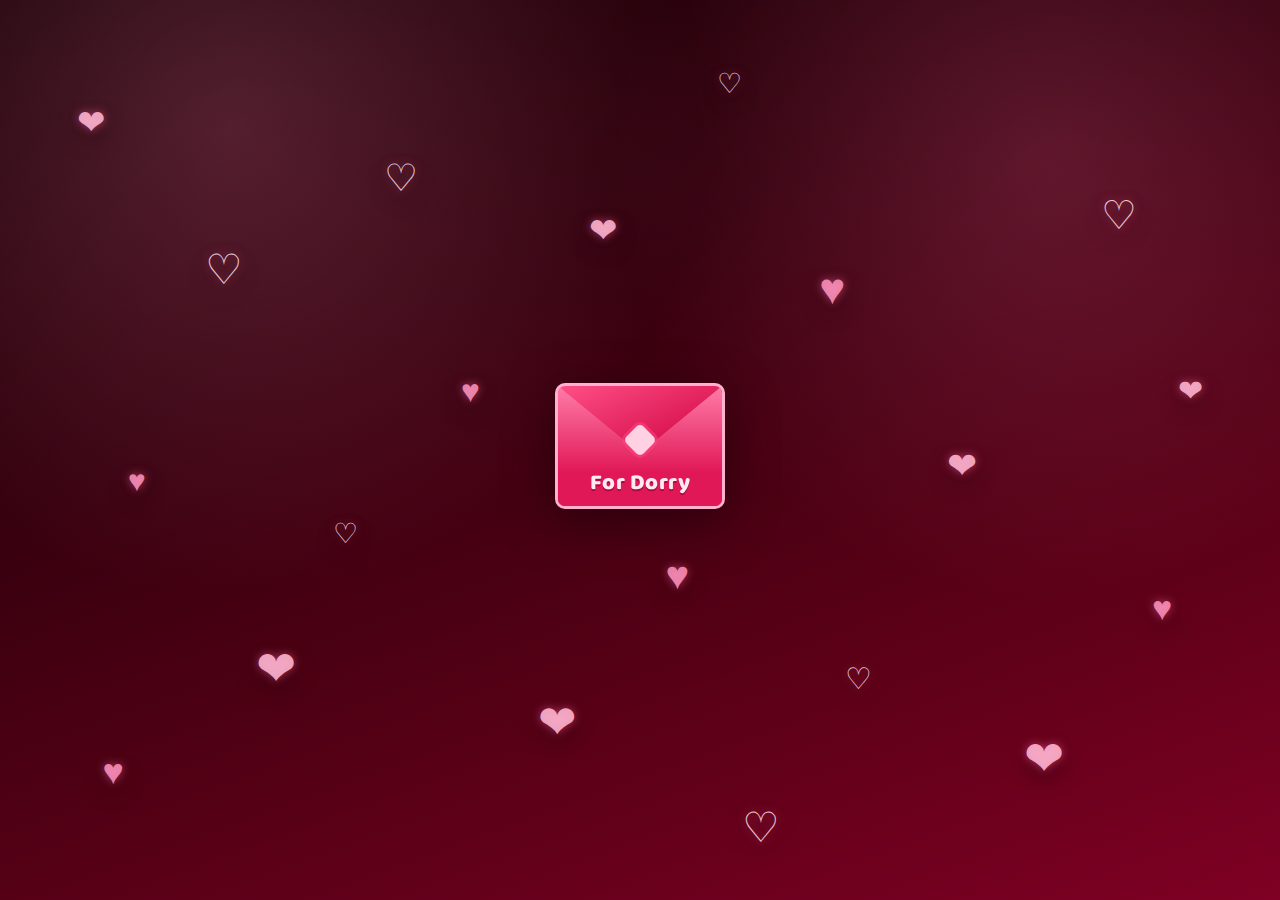
<file: index.html>
<!doctype html>
<html lang="en">
<head>
  <meta charset="utf-8" />
  <meta name="viewport" content="width=device-width, initial-scale=1" />
  <title>For Dorry</title>
  <link rel="preconnect" href="https://fonts.googleapis.com" />
  <link rel="preconnect" href="https://fonts.gstatic.com" crossorigin />
  <link href="https://fonts.googleapis.com/css2?family=Baloo+2:wght@700;800&display=swap" rel="stylesheet" />
  <style>
    * { box-sizing: border-box; }
    body {
      margin: 0;
      min-height: 100vh;
      display: grid;
      place-items: center;
      font-family: "Baloo 2", sans-serif;
      background:
        radial-gradient(circle at 18% 14%, rgba(255, 140, 180, 0.22), transparent 36%),
        radial-gradient(circle at 82% 18%, rgba(255, 115, 165, 0.2), transparent 34%),
        linear-gradient(160deg, #180006, #32000d 34%, #560016 66%, #7f0024 100%);
      overflow: hidden;
      position: relative;
      opacity: 0;
      transform: translateY(8px);
      transition: opacity 360ms ease, transform 360ms ease;
    }
    body.page-ready {
      opacity: 1;
      transform: translateY(0);
    }
    body.page-exit {
      opacity: 0;
      transform: translateY(8px);
    }
    .hearts {
      position: fixed;
      inset: 0;
      pointer-events: none;
      z-index: 0;
    }
    .hearts span {
      position: absolute;
      color: rgba(255, 199, 221, 0.86);
      line-height: 1;
      animation: pulse 1.25s ease-in-out infinite;
      text-shadow: 0 0 10px rgba(255, 99, 157, 0.55), 0 10px 20px rgba(42, 0, 14, 0.5);
      user-select: none;
    }
    .hearts .solid {
      color: rgba(255, 183, 210, 0.9);
    }
    .hearts .outline {
      color: rgba(255, 225, 236, 0.88);
      animation: pulse 1.6s ease-in-out infinite;
    }
    .hearts .tiny {
      color: rgba(255, 150, 192, 0.85);
      animation: twinkle 1.9s ease-in-out infinite;
    }
    .h1 { left: 6%; top: 12%; font-size: 34px; animation-delay: -0.1s; }
    .h2 { left: 16%; top: 28%; font-size: 42px; animation-delay: -0.6s; }
    .h3 { left: 10%; top: 52%; font-size: 30px; animation-delay: -1.0s; }
    .h4 { left: 20%; top: 72%; font-size: 48px; animation-delay: -0.2s; }
    .h5 { left: 30%; top: 18%; font-size: 38px; animation-delay: -1.2s; }
    .h6 { left: 36%; top: 42%; font-size: 32px; animation-delay: -0.4s; }
    .h7 { left: 42%; top: 78%; font-size: 46px; animation-delay: -0.9s; }
    .h8 { left: 56%; top: 8%; font-size: 28px; animation-delay: -0.3s; }
    .h9 { left: 64%; top: 30%; font-size: 44px; animation-delay: -1.1s; }
    .h10 { left: 74%; top: 50%; font-size: 36px; animation-delay: -0.7s; }
    .h11 { left: 86%; top: 22%; font-size: 40px; animation-delay: -0.5s; }
    .h12 { left: 90%; top: 66%; font-size: 34px; animation-delay: -0.8s; }
    .h13 { left: 80%; top: 82%; font-size: 48px; animation-delay: -0.2s; }
    .h14 { left: 66%; top: 74%; font-size: 30px; animation-delay: -1.3s; }
    .h15 { left: 52%; top: 62%; font-size: 40px; animation-delay: -0.6s; }
    .h16 { left: 46%; top: 24%; font-size: 34px; animation-delay: -1.0s; }
    .h17 { left: 26%; top: 58%; font-size: 28px; animation-delay: -0.1s; }
    .h18 { left: 8%; top: 84%; font-size: 36px; animation-delay: -0.9s; }
    .h19 { left: 92%; top: 42%; font-size: 30px; animation-delay: -1.2s; }
    .h20 { left: 58%; top: 90%; font-size: 42px; animation-delay: -0.4s; }

    .entry {
      position: relative;
      z-index: 2;
      text-align: center;
      padding: 18px;
    }
    .envelope-link {
      display: inline-block;
      width: clamp(120px, 20vw, 170px);
      aspect-ratio: 1.35 / 1;
      position: relative;
      text-decoration: none;
      transform-origin: center;
      animation: hover 2.2s ease-in-out infinite;
      filter: drop-shadow(0 14px 24px rgba(24, 0, 8, 0.55));
    }
    .env-body {
      position: absolute;
      inset: 0;
      background: linear-gradient(155deg, #ff4f86, #cc003f 72%);
      border: 3px solid #ffb2cf;
      border-radius: 10px;
      overflow: hidden;
    }
    .env-body::before {
      content: "";
      position: absolute;
      inset: 0;
      clip-path: polygon(0 0, 50% 56%, 100% 0, 100% 100%, 0 100%);
      background: linear-gradient(180deg, #ff7da8, #e11857 72%);
    }
    .env-body::after {
      content: "";
      position: absolute;
      left: 50%;
      top: 45%;
      width: 24px;
      height: 24px;
      transform: translate(-50%, -50%) rotate(45deg);
      background: #ffd1e3;
      border-radius: 5px;
      box-shadow: 0 0 0 3px rgba(255, 72, 130, 0.5);
    }
    .label {
      position: absolute;
      left: 0;
      right: 0;
      bottom: 8px;
      z-index: 2;
      text-align: center;
      color: #ffeaf3;
      font-size: clamp(14px, 2.8vw, 22px);
      font-weight: 800;
      letter-spacing: 0.5px;
      text-shadow: 0 2px 0 rgba(126, 0, 42, 0.55);
    }

    @keyframes pulse {
      0%, 100% { transform: scale(1); }
      30% { transform: scale(1.22); }
      55% { transform: scale(1.04); }
    }
    @keyframes hover {
      0%, 100% { transform: translateY(0); }
      50% { transform: translateY(-8px); }
    }
    @keyframes twinkle {
      0%, 100% { transform: scale(0.9); opacity: 0.75; }
      40% { transform: scale(1.18); opacity: 1; }
      70% { transform: scale(1); opacity: 0.9; }
    }
    @media (max-width: 640px) {
      .h1, .h2, .h3, .h4, .h5, .h6, .h7, .h8, .h9, .h10,
      .h11, .h12, .h13, .h14, .h15, .h16, .h17, .h18, .h19, .h20 {
        transform: scale(0.88);
      }
    }
  </style>
</head>
<body>
  <div class="hearts" aria-hidden="true">
    <span class="h1 solid">&#10084;</span><span class="h2 outline">&#9825;</span><span class="h3 tiny">&#9829;</span><span class="h4 solid">&#10084;</span><span class="h5 outline">&#9825;</span>
    <span class="h6 tiny">&#9829;</span><span class="h7 solid">&#10084;</span><span class="h8 outline">&#9825;</span><span class="h9 tiny">&#9829;</span><span class="h10 solid">&#10084;</span>
    <span class="h11 outline">&#9825;</span><span class="h12 tiny">&#9829;</span><span class="h13 solid">&#10084;</span><span class="h14 outline">&#9825;</span><span class="h15 tiny">&#9829;</span>
    <span class="h16 solid">&#10084;</span><span class="h17 outline">&#9825;</span><span class="h18 tiny">&#9829;</span><span class="h19 solid">&#10084;</span><span class="h20 outline">&#9825;</span>
  </div>

  <main class="entry">
    <a class="envelope-link" href="valentine.html" aria-label="Open For Dorry">
      <span class="env-body"></span>
      <span class="label">For Dorry</span>
    </a>
  </main>
  <script src="transition.js"></script>
</body>
</html>
</file>
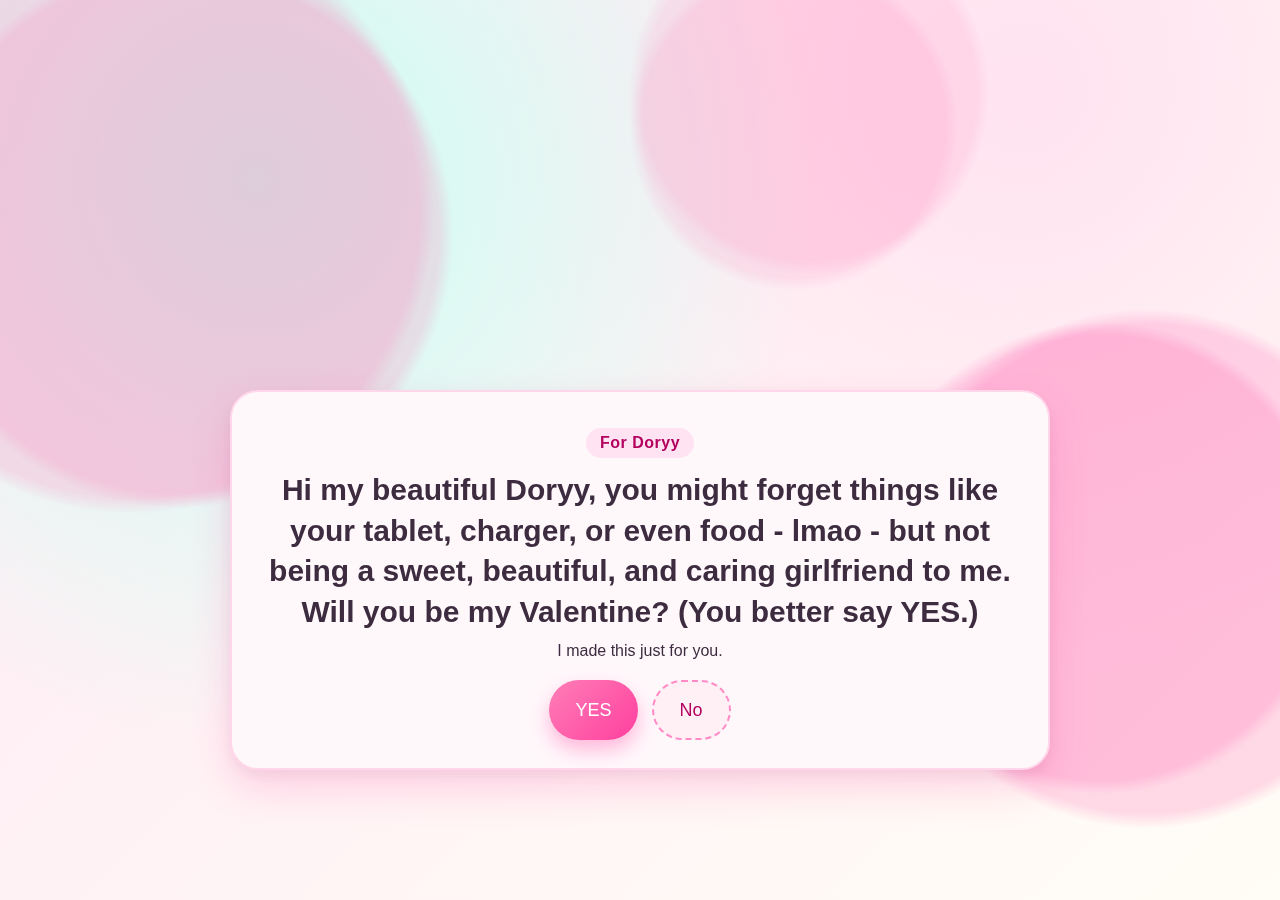
<file: Vweb-main/index.html>
﻿<!doctype html>
<html lang="en">
<head>
  <meta charset="utf-8" />
  <meta name="viewport" content="width=device-width, initial-scale=1" />
  <title>Valentine</title>
  <link rel="stylesheet" href="styles.css" />
</head>
<body>
  <div class="bg-hearts" aria-hidden="true"></div>
  <main class="card">
    <div class="badge">For Doryy</div>
    <h1>Hi my beautiful Doryy, you might forget things like your tablet, charger, or even food - lmao - but not being a sweet, beautiful, and caring girlfriend to me. Will you be my Valentine? (You better say YES.)</h1>
    <p class="sub">I made this just for you.</p>

    <div class="buttons" id="buttonArea">
      <button class="btn yes" id="yesBtn">YES</button>
      <button class="btn no" id="noBtn">No</button>
    </div>

    <div class="result" id="result" aria-live="polite">
      <div class="sparkles">* * * *</div>
      <div class="msg">Yesss! You just made my whole day.</div>
    </div>
  </main>

  <script src="script.js"></script>
</body>
</html>
</file>
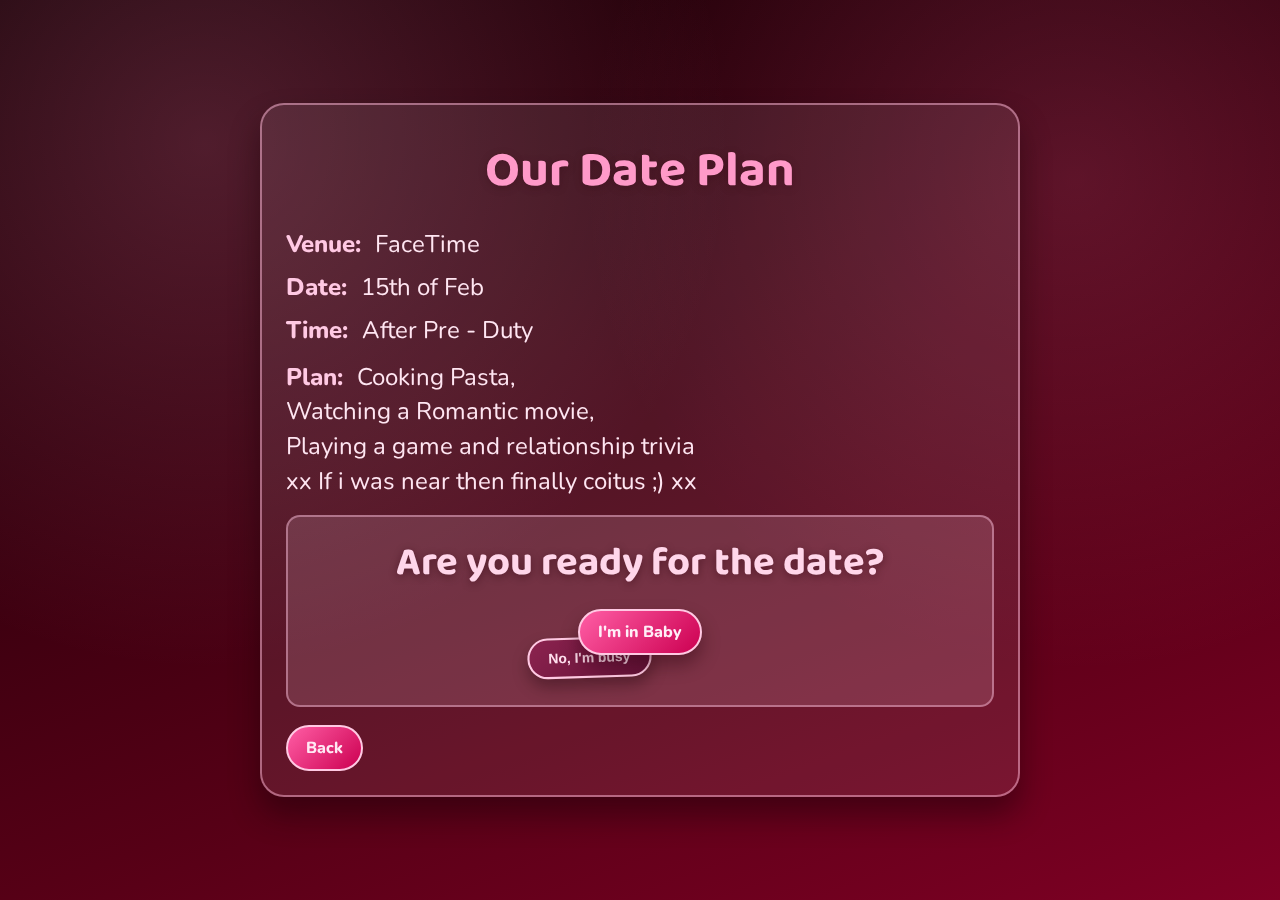
<file: date-plan.html>
<!doctype html>
<html lang="en">
<head>
  <meta charset="utf-8" />
  <meta name="viewport" content="width=device-width, initial-scale=1" />
  <title>Our Date Plan</title>
  <link rel="preconnect" href="https://fonts.googleapis.com" />
  <link rel="preconnect" href="https://fonts.gstatic.com" crossorigin />
  <link href="https://fonts.googleapis.com/css2?family=Baloo+2:wght@700;800&family=Nunito:wght@500;700&display=swap" rel="stylesheet" />
  <style>
    * { box-sizing: border-box; }
    body {
      margin: 0;
      min-height: 100vh;
      display: grid;
      place-items: center;
      font-family: "Nunito", sans-serif;
      background:
        radial-gradient(circle at 16% 16%, rgba(255, 143, 186, 0.2), transparent 40%),
        radial-gradient(circle at 84% 20%, rgba(255, 108, 160, 0.18), transparent 38%),
        linear-gradient(160deg, #180006, #32000d 34%, #560016 66%, #7f0024 100%);
      color: #ffe6f2;
      overflow-x: hidden;
      overflow-y: auto;
      opacity: 0;
      transform: translateY(14px) scale(0.994);
      filter: blur(4px);
      transition: opacity 700ms cubic-bezier(0.22, 1, 0.36, 1), transform 700ms cubic-bezier(0.22, 1, 0.36, 1), filter 700ms cubic-bezier(0.22, 1, 0.36, 1);
    }
    body.page-ready {
      opacity: 1;
      transform: translateY(0);
      filter: blur(0);
    }
    body.page-exit {
      opacity: 0;
      transform: translateY(14px) scale(0.994);
      filter: blur(4px);
    }
    .card {
      width: min(760px, 92vw);
      border-radius: 24px;
      padding: 26px 24px 24px;
      background: rgba(255, 228, 240, 0.09);
      border: 2px solid rgba(255, 186, 215, 0.5);
      box-shadow: 0 18px 30px rgba(27, 0, 9, 0.48);
      backdrop-filter: blur(2px);
    }
    .title {
      margin: 0 0 16px;
      text-align: center;
      font-family: "Baloo 2", sans-serif;
      font-size: clamp(30px, 5vw, 50px);
      color: #ff9ac9;
      text-shadow: 0 2px 8px rgba(46, 0, 14, 0.28);
    }
    .item {
      margin: 8px 0;
      font-size: clamp(18px, 2.7vw, 24px);
      line-height: 1.45;
    }
    .item b {
      color: #ffc9e3;
      font-weight: 800;
      margin-right: 8px;
    }
    .plan-text {
      margin-top: 12px;
      white-space: pre-line;
    }
    .back {
      display: inline-block;
      margin-top: 18px;
      padding: 10px 18px;
      border-radius: 999px;
      text-decoration: none;
      font-weight: 800;
      color: #ffe9f4;
      background: linear-gradient(135deg, #ff5ea5, #cc0051);
      border: 2px solid #ffc9e3;
    }
    .date-question {
      margin-top: 16px;
      padding: 14px 12px 18px;
      border-radius: 14px;
      background: rgba(255, 221, 236, 0.15);
      border: 2px solid rgba(255, 192, 221, 0.45);
      text-align: center;
    }
    .q-title {
      margin: 0 0 14px;
      font-family: "Baloo 2", sans-serif;
      font-size: clamp(24px, 3.7vw, 40px);
      color: #ffd6ea;
      text-shadow: 0 2px 8px rgba(45, 0, 14, 0.45);
    }
    .answers {
      position: relative;
      min-height: 78px;
      max-width: 520px;
      margin: 0 auto;
    }
    .answer-yes,
    .answer-no {
      display: inline-block;
      padding: 10px 18px;
      border-radius: 999px;
      border: 2px solid #ffc9e3;
      font-weight: 800;
      text-decoration: none;
      cursor: pointer;
      user-select: none;
      transition: transform 140ms ease;
    }
    .answer-yes {
      position: relative;
      z-index: 2;
      color: #ffeef7;
      background: linear-gradient(135deg, #ff5ea5, #cc0051);
      box-shadow: 0 10px 18px rgba(41, 0, 13, 0.4);
    }
    .answer-no {
      position: absolute;
      left: 58%;
      top: 8px;
      color: #ffdeed;
      background: linear-gradient(135deg, #8c234f, #621137);
      box-shadow: 0 8px 14px rgba(26, 0, 9, 0.35);
      animation: noWiggle 1.2s ease-in-out infinite;
    }
    .answer-yes:hover {
      transform: translateY(-2px) scale(1.02);
    }
    @keyframes noWiggle {
      0%, 100% { transform: rotate(-2deg) scale(1); }
      50% { transform: rotate(2deg) scale(1.04); }
    }
    @media (max-width: 900px), (max-height: 760px) {
      .card {
        width: min(680px, 94vw);
        padding: 18px 14px 16px;
      }
      .title {
        font-size: clamp(24px, 4.8vw, 36px);
      }
      .item {
        font-size: clamp(15px, 2.8vw, 20px);
        margin: 6px 0;
      }
      .q-title {
        font-size: clamp(20px, 3.8vw, 30px);
      }
      .answers {
        min-height: 70px;
      }
      .answer-yes,
      .answer-no,
      .back {
        padding: 9px 14px;
        font-size: 14px;
      }
    }
  </style>
</head>
<body>
  <main class="card">
    <h1 class="title">Our Date Plan</h1>
    <p class="item"><b>Venue:</b> FaceTime</p>
    <p class="item"><b>Date:</b> 15th of Feb</p>
    <p class="item"><b>Time:</b> After Pre - Duty</p>
    <p class="item plan-text"><b>Plan:</b> Cooking Pasta,
Watching a Romantic movie,
Playing a game and relationship trivia
xx If i was near then finally coitus ;) xx</p>
    <section class="date-question" aria-label="Date confirmation">
      <h2 class="q-title">Are you ready for the date?</h2>
      <div class="answers" id="answersWrap">
        <a class="answer-yes" href="date-ready.html">I'm in Baby</a>
        <button type="button" class="answer-no" id="noBusyBtn">No, I'm busy</button>
      </div>
    </section>
    <a class="back" href="yay.html">Back</a>
  </main>
  <audio id="loveAudio" preload="auto" loop hidden>
    <source src="assets/song.mp3" type="audio/mpeg" />
  </audio>
  <script>
    (function () {
      const loveAudio = document.getElementById("loveAudio");
      const SONG_TIME_KEY = "love_song_time";
      const SONG_PLAY_KEY = "love_song_should_play";
      if (!loveAudio) return;

      const savedTime = Number(sessionStorage.getItem(SONG_TIME_KEY));
      const shouldPlay = sessionStorage.getItem(SONG_PLAY_KEY) !== "0";

      if (!Number.isNaN(savedTime) && savedTime > 0) {
        loveAudio.currentTime = savedTime;
      }

      if (shouldPlay) {
        loveAudio.play().then(() => {
          sessionStorage.setItem(SONG_PLAY_KEY, "1");
        }).catch(() => {
          sessionStorage.setItem(SONG_PLAY_KEY, "0");
        });
      }

      loveAudio.addEventListener("timeupdate", () => {
        sessionStorage.setItem(SONG_TIME_KEY, String(loveAudio.currentTime));
      });

      window.addEventListener("beforeunload", () => {
        sessionStorage.setItem(SONG_TIME_KEY, String(loveAudio.currentTime));
      });
    })();

    (function () {
      const noBtn = document.getElementById("noBusyBtn");
      const wrap = document.getElementById("answersWrap");
      if (!noBtn || !wrap) return;

      function dodge() {
        const wrapRect = wrap.getBoundingClientRect();
        const btnRect = noBtn.getBoundingClientRect();
        const maxX = Math.max(0, wrapRect.width - btnRect.width - 4);
        const maxY = Math.max(0, wrapRect.height - btnRect.height - 4);
        const x = Math.random() * maxX;
        const y = Math.random() * maxY;
        noBtn.style.left = `${x}px`;
        noBtn.style.top = `${y}px`;
        noBtn.style.transform = `rotate(${(Math.random() * 10) - 5}deg) scale(${1 + (Math.random() * 0.08)})`;
      }

      const playfulNoTexts = ["No, I'm busy", "Catch me first", "Nope hehe", "Not today"];
      let noIndex = 0;

      function playfulDodge() {
        noIndex = (noIndex + 1) % playfulNoTexts.length;
        noBtn.textContent = playfulNoTexts[noIndex];
        dodge();
      }

      noBtn.addEventListener("mouseenter", playfulDodge);
      noBtn.addEventListener("click", playfulDodge);
      dodge();
    })();
  </script>
  <script src="transition.js"></script>
</body>
</html>
</file>
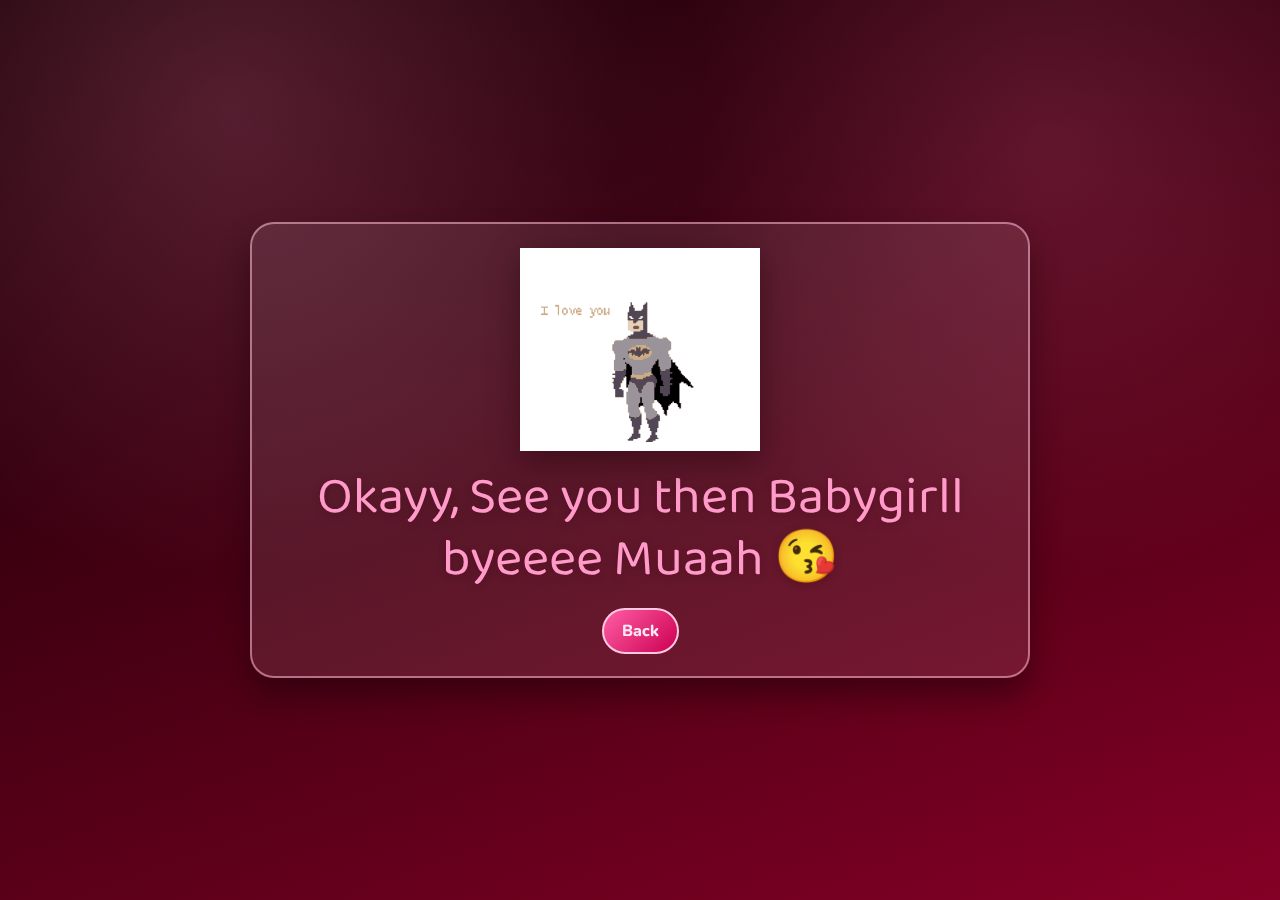
<file: date-ready.html>
<!doctype html>
<html lang="en">
<head>
  <meta charset="utf-8" />
  <meta name="viewport" content="width=device-width, initial-scale=1" />
  <title>See You Then</title>
  <link rel="preconnect" href="https://fonts.googleapis.com" />
  <link rel="preconnect" href="https://fonts.gstatic.com" crossorigin />
  <link href="https://fonts.googleapis.com/css2?family=Baloo+2:wght@700;800&family=Nunito:wght@500;700&display=swap" rel="stylesheet" />
  <style>
    * { box-sizing: border-box; }
    body {
      margin: 0;
      min-height: 100vh;
      display: grid;
      place-items: center;
      font-family: "Nunito", sans-serif;
      background:
        radial-gradient(circle at 18% 12%, rgba(255, 136, 182, 0.22), transparent 36%),
        radial-gradient(circle at 82% 16%, rgba(255, 108, 160, 0.2), transparent 34%),
        linear-gradient(160deg, #1b0006, #35000f 34%, #5a0018 66%, #850026 100%);
      color: #ffe6f2;
      overflow-x: hidden;
      overflow-y: auto;
      opacity: 0;
      transform: translateY(14px) scale(0.994);
      filter: blur(4px);
      transition: opacity 700ms cubic-bezier(0.22, 1, 0.36, 1), transform 700ms cubic-bezier(0.22, 1, 0.36, 1), filter 700ms cubic-bezier(0.22, 1, 0.36, 1);
    }
    body.page-ready {
      opacity: 1;
      transform: translateY(0);
      filter: blur(0);
    }
    body.page-exit {
      opacity: 0;
      transform: translateY(14px) scale(0.994);
      filter: blur(4px);
    }
    .card {
      width: min(780px, 92vw);
      border-radius: 24px;
      padding: 24px 22px 22px;
      background: rgba(255, 228, 240, 0.1);
      border: 2px solid rgba(255, 186, 215, 0.55);
      box-shadow: 0 18px 30px rgba(27, 0, 9, 0.48);
      text-align: center;
    }
    .batman {
      width: clamp(140px, 26vw, 240px);
      height: auto;
      margin-bottom: 10px;
      filter: drop-shadow(0 10px 16px rgba(26, 0, 9, 0.42));
    }
    .msg {
      margin: 0;
      font-family: "Baloo 2", sans-serif;
      font-size: clamp(28px, 5vw, 52px);
      line-height: 1.2;
      color: #ff9ac9;
      text-shadow: 0 2px 8px rgba(46, 0, 14, 0.28);
    }
    .back {
      display: inline-block;
      margin-top: 16px;
      padding: 10px 18px;
      border-radius: 999px;
      text-decoration: none;
      font-weight: 800;
      color: #ffe9f4;
      background: linear-gradient(135deg, #ff5ea5, #cc0051);
      border: 2px solid #ffc9e3;
    }
    @media (max-width: 900px), (max-height: 760px) {
      .card {
        width: min(620px, 94vw);
        padding: 18px 14px 16px;
      }
      .batman {
        width: clamp(110px, 22vw, 170px);
      }
      .msg {
        font-size: clamp(20px, 4.6vw, 34px);
        line-height: 1.25;
      }
      .back {
        padding: 9px 14px;
        font-size: 14px;
      }
    }
  </style>
</head>
<body>
  <main class="card">
    <img class="batman" src="assets/love-ba.gif" alt="love-ba" />
    <p class="msg">Okayy, See you then Babygirll byeeee Muaah &#128536;</p>
    <a class="back" href="date-plan.html">Back</a>
  </main>
  <audio id="loveAudio" preload="auto" loop hidden>
    <source src="assets/song.mp3" type="audio/mpeg" />
  </audio>
  <script>
    (function () {
      const loveAudio = document.getElementById("loveAudio");
      const SONG_TIME_KEY = "love_song_time";
      const SONG_PLAY_KEY = "love_song_should_play";
      if (!loveAudio) return;

      const savedTime = Number(sessionStorage.getItem(SONG_TIME_KEY));
      const shouldPlay = sessionStorage.getItem(SONG_PLAY_KEY) !== "0";

      if (!Number.isNaN(savedTime) && savedTime > 0) {
        loveAudio.currentTime = savedTime;
      }

      if (shouldPlay) {
        loveAudio.play().then(() => {
          sessionStorage.setItem(SONG_PLAY_KEY, "1");
        }).catch(() => {
          sessionStorage.setItem(SONG_PLAY_KEY, "0");
        });
      }

      loveAudio.addEventListener("timeupdate", () => {
        sessionStorage.setItem(SONG_TIME_KEY, String(loveAudio.currentTime));
      });

      window.addEventListener("beforeunload", () => {
        sessionStorage.setItem(SONG_TIME_KEY, String(loveAudio.currentTime));
      });
    })();
  </script>
  <script src="transition.js"></script>
</body>
</html>
</file>
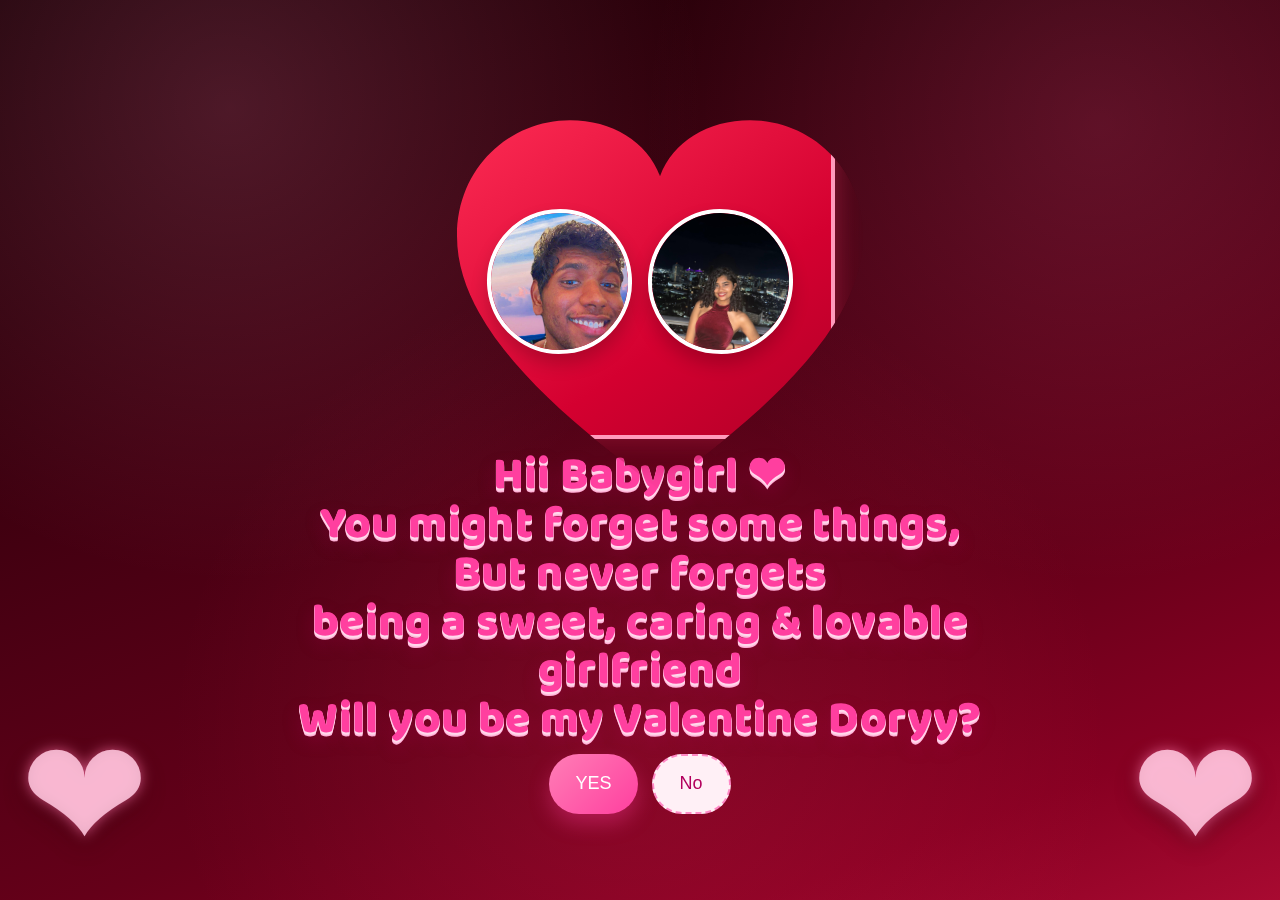
<file: valentine.html>
<!doctype html>
<html lang="en">
<head>
  <meta charset="utf-8" />
  <meta name="viewport" content="width=device-width, initial-scale=1" />
  <title>Valentine</title>
  <link rel="preconnect" href="https://fonts.googleapis.com" />
  <link rel="preconnect" href="https://fonts.gstatic.com" crossorigin />
  <link href="https://fonts.googleapis.com/css2?family=Baloo+2:wght@600;700;800&family=Nunito:wght@400;600;700&display=swap" rel="stylesheet" />
  <link rel="stylesheet" href="styles.css" />
</head>
<body>
  <div class="bg-hearts" id="bgHearts" aria-hidden="true"></div>
  <div class="corner-heart left" aria-hidden="true">&#10084;</div>
  <div class="corner-heart right" aria-hidden="true">&#10084;</div>
  <main class="card">
    <section class="photo-heart" aria-label="Our photos">
      <div class="photo-track">
        <img src="assets/me.jpeg" alt="My photo" class="photo left" />
        <img src="assets/Baby.jpeg" alt="Your photo" class="photo right" />
      </div>
    </section>
    <h1 class="glitter-text">Hii Babygirl &#10084;<br />You might forget some things, But never forgets<br />being a sweet, caring &amp; lovable girlfriend<br />Will you be my Valentine Doryy?</h1>

    <audio id="loveAudio" preload="auto" loop hidden>
      <source src="assets/song.mp3" type="audio/mpeg" />
    </audio>

    <div class="buttons" id="buttonArea">
      <button class="btn yes" id="yesBtn">YES</button>
      <button class="btn no" id="noBtn">No</button>
    </div>

  </main>

  <script src="script.js"></script>
</body>
</html>
</file>
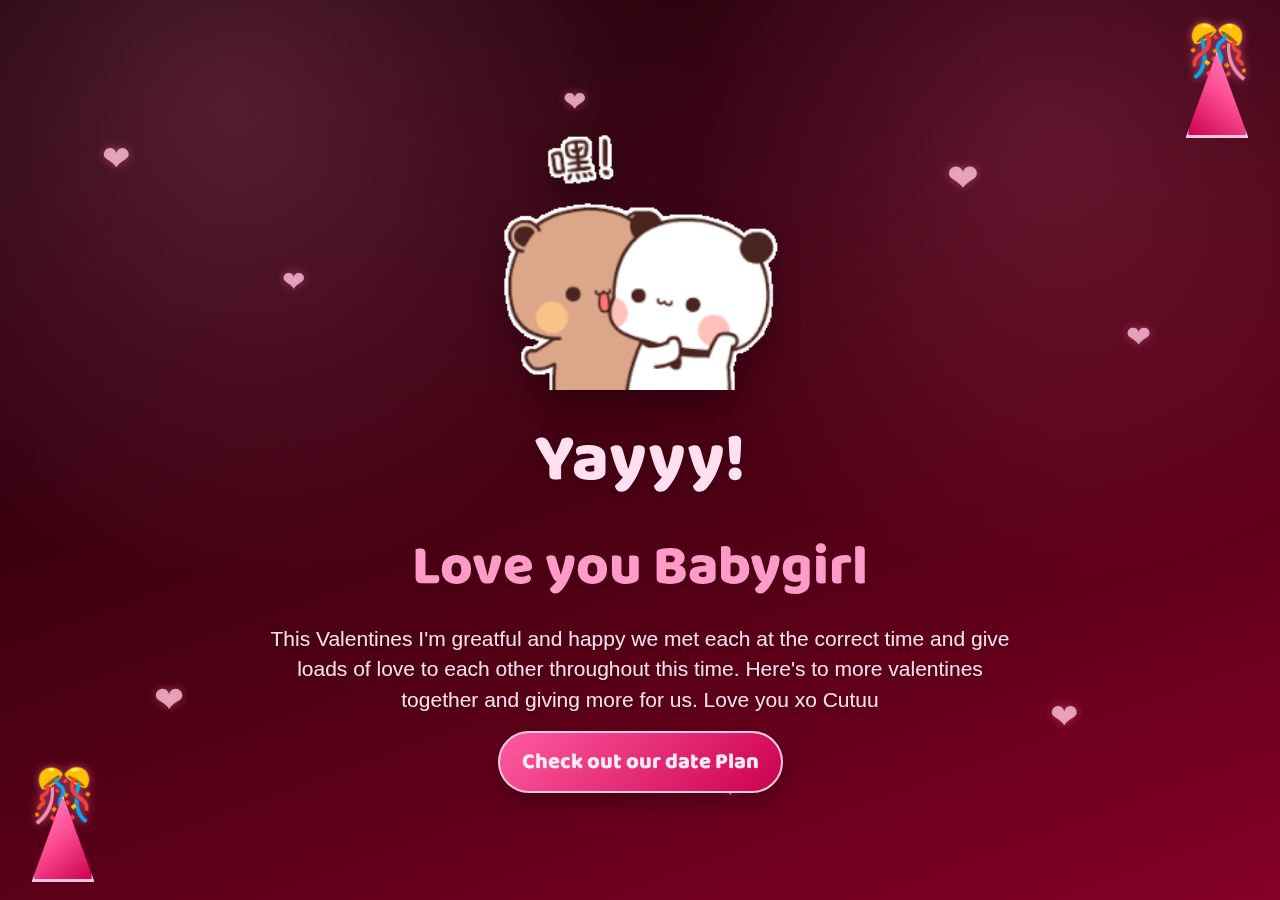
<file: yay.html>
<!doctype html>
<html lang="en">
<head>
  <meta charset="utf-8" />
  <meta name="viewport" content="width=device-width, initial-scale=1" />
  <title>Love You Babygirl</title>
  <link rel="preconnect" href="https://fonts.googleapis.com" />
  <link rel="preconnect" href="https://fonts.gstatic.com" crossorigin />
  <link href="https://fonts.googleapis.com/css2?family=Baloo+2:wght@700;800&display=swap" rel="stylesheet" />
  <style>
    * { box-sizing: border-box; }
    body {
      margin: 0;
      min-height: 100vh;
      display: grid;
      place-items: center;
      font-family: "Baloo 2", sans-serif;
      background:
        radial-gradient(circle at 18% 12%, rgba(255, 136, 182, 0.22), transparent 36%),
        radial-gradient(circle at 82% 16%, rgba(255, 108, 160, 0.2), transparent 34%),
        linear-gradient(160deg, #1b0006, #35000f 34%, #5a0018 66%, #850026 100%);
      overflow-x: hidden;
      overflow-y: auto;
      opacity: 0;
      transform: translateY(14px) scale(0.994);
      filter: blur(4px);
      transition: opacity 700ms cubic-bezier(0.22, 1, 0.36, 1), transform 700ms cubic-bezier(0.22, 1, 0.36, 1), filter 700ms cubic-bezier(0.22, 1, 0.36, 1);
    }
    body.page-ready {
      opacity: 1;
      transform: translateY(0);
      filter: blur(0);
    }
    body.page-exit {
      opacity: 0;
      transform: translateY(14px) scale(0.994);
      filter: blur(4px);
    }
    .heart-bg {
      position: fixed;
      inset: 0;
      pointer-events: none;
      z-index: 0;
    }
    .confetti {
      position: fixed;
      inset: 0;
      pointer-events: none;
      z-index: 1;
      overflow: hidden;
    }
    .confetti span {
      position: absolute;
      top: -14%;
      width: 12px;
      height: 20px;
      border-radius: 2px;
      opacity: 0.95;
      animation: confettiFall linear infinite;
    }
    .popper {
      position: fixed;
      z-index: 3;
      width: clamp(58px, 8vw, 90px);
      height: clamp(82px, 10vw, 120px);
      --flip: 1;
      animation: popperBounce 1.6s ease-in-out infinite;
      pointer-events: none;
    }
    .popper.top-right {
      top: 18px;
      right: 18px;
      --flip: -1;
    }
    .popper.bottom-left {
      left: 18px;
      bottom: 18px;
      --flip: 1;
    }
    .cone {
      position: absolute;
      bottom: 0;
      left: 50%;
      width: 70%;
      height: 72%;
      transform: translateX(-50%) scaleX(var(--flip));
      clip-path: polygon(0 100%, 100% 100%, 50% 0);
      background: linear-gradient(140deg, #ff8cc4, #ff4f96 45%, #cc0050);
      border: 3px solid #ffc6e2;
      filter: drop-shadow(0 8px 10px rgba(28, 0, 9, 0.45));
    }
    .burst {
      position: absolute;
      top: -4px;
      left: 50%;
      transform: translateX(-50%) scaleX(var(--flip));
      font-size: clamp(30px, 4.4vw, 52px);
      color: #ffe2f1;
      text-shadow: 0 0 8px rgba(255, 122, 177, 0.6);
      animation: burstPop 1.15s ease-in-out infinite;
    }
    .heart-bg span {
      position: absolute;
      color: rgba(255, 196, 220, 0.78);
      line-height: 1;
      animation: pulse 1.45s ease-in-out infinite;
      text-shadow: 0 0 10px rgba(255, 99, 157, 0.45);
    }
    .wrap {
      position: relative;
      z-index: 2;
      text-align: center;
      padding: 20px;
    }
    .teddy-gif {
      width: clamp(140px, 28vw, 280px);
      height: auto;
      animation: dance 1.05s ease-in-out infinite;
      filter: drop-shadow(0 12px 14px rgba(25, 0, 8, 0.45));
      margin-bottom: 8px;
      image-rendering: auto;
    }
    .yay {
      margin: 0;
      font-size: clamp(34px, 7vw, 68px);
      font-weight: 800;
      letter-spacing: 1px;
      color: #ffdff0;
      text-shadow: 0 2px 8px rgba(27, 0, 10, 0.32);
    }
    .love {
      margin: 8px 0 0;
      font-size: clamp(30px, 5.8vw, 56px);
      font-weight: 800;
      color: #ff9ac9;
      text-shadow: 0 2px 8px rgba(46, 0, 14, 0.28);
    }
    .gratitude {
      margin: 12px auto 0;
      max-width: min(760px, 92vw);
      font-family: "Nunito", sans-serif;
      font-size: clamp(15px, 2.2vw, 21px);
      line-height: 1.45;
      color: #ffe3f1;
      text-shadow: 0 2px 8px rgba(45, 0, 14, 0.5);
    }
    .plan-link {
      display: inline-block;
      margin-top: 16px;
      padding: 11px 22px;
      border-radius: 999px;
      text-decoration: none;
      font-size: clamp(15px, 2.6vw, 22px);
      font-weight: 800;
      color: #ffeaf4;
      background: linear-gradient(135deg, #ff5ba0, #cc0051);
      border: 2px solid #ffc9e3;
      box-shadow: 0 10px 18px rgba(41, 0, 13, 0.42);
      transition: transform 150ms ease, box-shadow 150ms ease;
    }
    .plan-link:hover {
      transform: translateY(-2px) scale(1.03);
      box-shadow: 0 14px 22px rgba(41, 0, 13, 0.5);
    }
    .h1 { left: 8%; top: 16%; font-size: 34px; animation-delay: -0.1s; }
    .h2 { left: 22%; top: 30%; font-size: 28px; animation-delay: -0.8s; }
    .h3 { left: 74%; top: 18%; font-size: 38px; animation-delay: -0.4s; }
    .h4 { left: 88%; top: 36%; font-size: 30px; animation-delay: -0.9s; }
    .h5 { left: 12%; top: 76%; font-size: 36px; animation-delay: -0.5s; }
    .h6 { left: 82%; top: 78%; font-size: 34px; animation-delay: -1.1s; }
    .h7 { left: 44%; top: 10%; font-size: 28px; animation-delay: -0.6s; }
    .h8 { left: 56%; top: 86%; font-size: 32px; animation-delay: -0.3s; }
    @keyframes dance {
      0%, 100% { transform: translateY(0) rotate(0deg); }
      15% { transform: translateY(-8px) rotate(-8deg); }
      35% { transform: translateY(0) rotate(8deg); }
      55% { transform: translateY(-10px) rotate(-10deg); }
      75% { transform: translateY(0) rotate(9deg); }
    }
    @keyframes pulse {
      0%, 100% { transform: scale(1); }
      50% { transform: scale(1.18); }
    }
    @keyframes confettiFall {
      0% { transform: translateY(-10vh) rotate(0deg); opacity: 0; }
      10% { opacity: 1; }
      100% { transform: translateY(115vh) rotate(640deg); opacity: 0.95; }
    }
    @keyframes popperBounce {
      0%, 100% { transform: translateY(0); }
      50% { transform: translateY(-8px); }
    }
    @keyframes burstPop {
      0%, 100% { transform: translateX(-50%) scaleX(var(--flip)) scale(1); opacity: 0.95; }
      50% { transform: translateX(-50%) scaleX(var(--flip)) scale(1.15); opacity: 1; }
    }
    @media (max-width: 900px), (max-height: 760px) {
      .wrap {
        padding: 12px;
      }
      .teddy-gif {
        width: clamp(110px, 24vw, 180px);
      }
      .yay {
        font-size: clamp(26px, 5vw, 44px);
      }
      .love {
        font-size: clamp(22px, 4.8vw, 36px);
      }
      .gratitude {
        font-size: clamp(13px, 2vw, 18px);
        line-height: 1.35;
      }
      .plan-link {
        padding: 10px 16px;
      }
      .popper {
        width: clamp(44px, 7vw, 64px);
        height: clamp(62px, 9vw, 88px);
      }
    }
  </style>
</head>
<body>
  <div class="popper top-right" aria-hidden="true"><span class="burst">&#127882;</span><span class="cone"></span></div>
  <div class="popper bottom-left" aria-hidden="true"><span class="burst">&#127882;</span><span class="cone"></span></div>
  <div class="confetti" id="confetti" aria-hidden="true"></div>
  <div class="heart-bg" aria-hidden="true">
    <span class="h1">&#10084;</span><span class="h2">&#10084;</span><span class="h3">&#10084;</span><span class="h4">&#10084;</span>
    <span class="h5">&#10084;</span><span class="h6">&#10084;</span><span class="h7">&#10084;</span><span class="h8">&#10084;</span>
  </div>
  <main class="wrap">
    <img class="teddy-gif" src="assets/dudu-bubu-dancing-dancung.gif" alt="Dancing teddy" />
    <h1 class="yay">Yayyy!</h1>
    <p class="love">Love you Babygirl</p>
    <p class="gratitude">This Valentines I'm greatful and happy we met each at the correct time and give loads of love to each other throughout this time. Here's to more valentines together and giving more for us. Love you xo Cutuu</p>
    <a class="plan-link" href="date-plan.html">Check out our date Plan</a>
  </main>
  <audio id="loveAudio" preload="auto" loop hidden>
    <source src="assets/song.mp3" type="audio/mpeg" />
  </audio>
  <script>
    (function () {
      const confettiRoot = document.getElementById("confetti");
      if (!confettiRoot) return;

      const colors = ["#ffd166", "#ff5ea8", "#7ee8fa", "#ff9f1c", "#f15bb5", "#00f5d4", "#48cae4", "#9b5de5", "#06d6a0"];
      const pieces = 90;

      for (let i = 0; i < pieces; i += 1) {
        const bit = document.createElement("span");
        bit.style.left = `${Math.random() * 100}%`;
        bit.style.background = colors[Math.floor(Math.random() * colors.length)];
        bit.style.width = `${8 + Math.random() * 8}px`;
        bit.style.height = `${12 + Math.random() * 14}px`;
        bit.style.animationDuration = `${4.5 + Math.random() * 4.5}s`;
        bit.style.animationDelay = `${-Math.random() * 6}s`;
        bit.style.transform = `rotate(${Math.random() * 360}deg)`;
        confettiRoot.appendChild(bit);
      }
    })();

    (function () {
      const loveAudio = document.getElementById("loveAudio");
      const SONG_TIME_KEY = "love_song_time";
      const SONG_PLAY_KEY = "love_song_should_play";
      if (!loveAudio) return;

      const savedTime = Number(sessionStorage.getItem(SONG_TIME_KEY));
      const shouldPlay = sessionStorage.getItem(SONG_PLAY_KEY) !== "0";

      if (!Number.isNaN(savedTime) && savedTime > 0) {
        loveAudio.currentTime = savedTime;
      }

      if (shouldPlay) {
        loveAudio.play().then(() => {
          sessionStorage.setItem(SONG_PLAY_KEY, "1");
        }).catch(() => {
          sessionStorage.setItem(SONG_PLAY_KEY, "0");
        });
      }

      loveAudio.addEventListener("timeupdate", () => {
        sessionStorage.setItem(SONG_TIME_KEY, String(loveAudio.currentTime));
      });

      window.addEventListener("beforeunload", () => {
        sessionStorage.setItem(SONG_TIME_KEY, String(loveAudio.currentTime));
      });
    })();
  </script>
  <script src="transition.js"></script>
</body>
</html>
</file>
<file: Vweb-main/styles.css>
﻿:root {
  --pink: #ff7eb6;
  --hot: #ff3f9f;
  --peach: #ffd1dc;
  --mint: #c9fff2;
  --cream: #fff8fb;
  --ink: #3d2c3f;
}

* {
  box-sizing: border-box;
}

body {
  margin: 0;
  min-height: 100vh;
  font-family: "Comic Neue", "Segoe UI", Tahoma, sans-serif;
  color: var(--ink);
  display: grid;
  place-items: center;
  background: radial-gradient(circle at 20% 20%, var(--mint), transparent 45%),
              radial-gradient(circle at 80% 10%, #ffe3f0, transparent 45%),
              linear-gradient(135deg, #ffeaf4, #fffdf6);
  overflow: hidden;
}

.bg-hearts::before,
.bg-hearts::after {
  content: "";
  position: fixed;
  inset: -10% -10%;
  background-image:
    radial-gradient(circle at 20% 30%, rgba(255,126,182,0.22) 0 18%, transparent 19%),
    radial-gradient(circle at 80% 60%, rgba(255,63,159,0.18) 0 16%, transparent 17%),
    radial-gradient(circle at 60% 20%, rgba(255,126,182,0.15) 0 12%, transparent 13%);
  animation: float 12s ease-in-out infinite;
  z-index: 0;
}

.bg-hearts::after {
  animation-duration: 16s;
  transform: scale(1.1);
}

.card {
  position: relative;
  z-index: 1;
  width: min(820px, 92vw);
  padding: 36px 28px 28px;
  border-radius: 28px;
  background: var(--cream);
  box-shadow: 0 18px 40px rgba(255,63,159,0.2), 0 6px 16px rgba(0,0,0,0.06);
  border: 2px solid #ffd6ea;
  text-align: center;
  animation: pop 900ms ease-out;
}

.badge {
  display: inline-block;
  padding: 6px 14px;
  border-radius: 999px;
  background: #ffe3f2;
  color: #b3005e;
  font-weight: 700;
  letter-spacing: 0.5px;
  margin-bottom: 12px;
}

h1 {
  font-size: clamp(20px, 3.2vw, 30px);
  line-height: 1.35;
  margin: 0 0 10px;
}

.sub {
  margin: 0 0 20px;
  font-size: 16px;
}

.buttons {
  display: flex;
  justify-content: center;
  gap: 14px;
  position: relative;
  min-height: 60px;
}

.btn {
  border: none;
  padding: 12px 26px;
  border-radius: 999px;
  font-size: 18px;
  cursor: pointer;
  transition: transform 150ms ease, box-shadow 150ms ease;
}

.btn.yes {
  background: linear-gradient(135deg, var(--pink), var(--hot));
  color: white;
  box-shadow: 0 10px 20px rgba(255,63,159,0.35);
}

.btn.no {
  background: #fff0f6;
  color: #b3005e;
  border: 2px dashed #ff8ac6;
}

.btn:active {
  transform: scale(0.98);
}

.btn.yes:hover {
  transform: translateY(-2px) scale(1.03);
}

.btn.no:hover {
  transform: translateY(-2px) rotate(-2deg);
}

.result {
  margin-top: 18px;
  display: none;
  background: #fff0f6;
  border-radius: 18px;
  padding: 14px;
  border: 2px solid #ffd1dc;
  animation: shimmer 900ms ease;
}

.result.show {
  display: block;
}

.sparkles {
  letter-spacing: 6px;
  color: #ff6fb3;
  margin-bottom: 6px;
}

@keyframes pop {
  from { transform: scale(0.96); opacity: 0; }
  to { transform: scale(1); opacity: 1; }
}

@keyframes float {
  0% { transform: translateY(0px); }
  50% { transform: translateY(12px); }
  100% { transform: translateY(0px); }
}

@keyframes shimmer {
  0% { transform: translateY(6px); opacity: 0; }
  100% { transform: translateY(0); opacity: 1; }
}
</file>
<file: styles.css>
:root {
  --pink: #ff7eb6;
  --hot: #ff3f9f;
  --peach: #ffd1dc;
  --mint: #c9fff2;
  --cream: #fff8fb;
  --ink: #3d2c3f;
}

* {
  box-sizing: border-box;
}

body {
  margin: 0;
  min-height: 100vh;
  font-family: "Nunito", "Segoe UI", Tahoma, sans-serif;
  color: var(--ink);
  display: grid;
  place-items: center;
  background: radial-gradient(circle at 18% 12%, rgba(255, 136, 182, 0.18), transparent 36%),
    radial-gradient(circle at 86% 14%, rgba(255, 108, 160, 0.16), transparent 34%),
    radial-gradient(circle at 50% 82%, rgba(255, 48, 98, 0.16), transparent 48%),
    linear-gradient(160deg, #1b0006, #2f000b 24%, #4a0013 46%, #650019 68%, #870022 86%, #a80a31 100%);
  overflow: hidden;
}

.bg-hearts {
  position: fixed;
  inset: 0;
  pointer-events: none;
  overflow: hidden;
  z-index: 0;
}

.heart-float {
  position: absolute;
  bottom: -30px;
  color: rgba(255, 215, 229, 0.78);
  line-height: 1;
  animation: rise linear infinite;
  user-select: none;
}

.corner-heart {
  position: fixed;
  bottom: 24px;
  z-index: 1;
  font-size: clamp(86px, 12vw, 170px);
  color: rgba(255, 198, 222, 0.88);
  line-height: 1;
  pointer-events: none;
  text-shadow: 0 0 14px rgba(255, 112, 166, 0.7), 0 10px 24px rgba(54, 0, 16, 0.45);
  animation: heartbeat 1.25s ease-in-out infinite;
}

.corner-heart.left {
  left: 20px;
}

.corner-heart.right {
  right: 20px;
}

.card {
  position: relative;
  z-index: 1;
  width: min(980px, 95vw);
  padding: 36px 28px 28px;
  border-radius: 28px;
  background: transparent;
  box-shadow: none;
  border: none;
  text-align: left;
  animation: pop 900ms ease-out;
}

.badge {
  display: inline-block;
  padding: 6px 14px;
  border-radius: 999px;
  background: #ffe3f2;
  color: #b3005e;
  font-weight: 700;
  letter-spacing: 0.5px;
  margin-bottom: 12px;
}

.photo-heart {
  width: min(390px, 84%);
  aspect-ratio: 1.15 / 1;
  margin: 6px auto 14px;
  background: linear-gradient(145deg, #ff2e55, #d40030 65%, #b30028);
  clip-path: path("M215 390 C130 325 12 235 12 136 C12 67 65 20 125 20 C167 20 202 41 215 76 C228 41 263 20 305 20 C365 20 418 67 418 136 C418 235 300 325 215 390 Z");
  border: 4px solid #ff9bbc;
  box-shadow: 0 16px 34px rgba(115, 0, 28, 0.5), 0 0 22px rgba(255, 84, 130, 0.35);
  display: grid;
  place-items: center;
  padding-top: 24px;
  animation: heartbeat 1.45s ease-in-out infinite;
  transform-origin: center;
}

.photo-track {
  display: flex;
  justify-content: center;
  gap: 16px;
  width: 86%;
}

.photo {
  width: clamp(104px, 19vw, 145px);
  aspect-ratio: 1 / 1;
  border-radius: 50%;
  object-fit: cover;
  image-rendering: auto;
  border: 4px solid #fff;
  box-shadow: 0 10px 18px rgba(0, 0, 0, 0.2);
}

.photo.left {
  transform: rotate(-6deg);
}

.photo.right {
  transform: rotate(6deg);
}

h1 {
  font-family: "Baloo 2", "Nunito", sans-serif;
  font-size: clamp(28px, 4.2vw, 46px);
  font-weight: 800;
  letter-spacing: 0.4px;
  line-height: 1.06;
  margin: -2px auto 10px;
  max-width: 25ch;
  text-align: center;
  color: #ff3f9f;
  text-shadow:
    0 1px 0 #ffd9ec,
    0 2px 0 #ffd9ec,
    0 3px 0 #ffc3e0,
    0 4px 0 #ffabd4,
    0 8px 18px rgba(179, 0, 94, 0.28);
}

.sub {
  margin: 0 auto 20px;
  max-width: 48ch;
  text-align: center;
  font-size: 17px;
  font-weight: 600;
}

.music-panel {
  margin: 0 0 14px;
  text-align: center;
}

.music-hint {
  margin: 10px 0 0;
  font-size: 14px;
  color: #b3005e;
}

.buttons {
  display: flex;
  justify-content: center;
  gap: 14px;
  position: relative;
  min-height: 60px;
}

.btn {
  border: none;
  padding: 12px 26px;
  border-radius: 999px;
  font-size: 18px;
  cursor: pointer;
  transition: transform 150ms ease, box-shadow 150ms ease;
}

.btn.yes {
  background: linear-gradient(135deg, var(--pink), var(--hot));
  color: white;
  box-shadow: 0 10px 20px rgba(255, 63, 159, 0.35);
}

.btn.no {
  background: #fff0f6;
  color: #b3005e;
  border: 2px dashed #ff8ac6;
}

.btn.music {
  background: #ffffff;
  color: #b3005e;
  border: 2px solid #ff8ac6;
}

.btn:active {
  transform: scale(0.98);
}

.btn.yes:hover {
  transform: translateY(-2px) scale(1.03);
}

.btn.no:hover,
.btn.music:hover {
  transform: translateY(-2px);
}

.result {
  margin-top: 18px;
  display: none;
  background: #fff0f6;
  border-radius: 18px;
  padding: 14px;
  border: 2px solid #ffd1dc;
  animation: shimmer 900ms ease;
}

.result.show {
  display: block;
}

.sparkles {
  letter-spacing: 6px;
  color: #ff6fb3;
  margin-bottom: 6px;
}

@keyframes pop {
  from {
    transform: scale(0.96);
    opacity: 0;
  }
  to {
    transform: scale(1);
    opacity: 1;
  }
}

@keyframes rise {
  0% {
    transform: translateY(0);
    opacity: 0;
  }
  10% {
    opacity: 1;
  }
  90% {
    opacity: 1;
  }
  100% {
    transform: translateY(-120vh);
    opacity: 0;
  }
}

@keyframes shimmer {
  0% {
    transform: translateY(6px);
    opacity: 0;
  }
  100% {
    transform: translateY(0);
    opacity: 1;
  }
}

@keyframes heartbeat {
  0% {
    transform: scale(1);
  }
  15% {
    transform: scale(1.18);
  }
  30% {
    transform: scale(1);
  }
  45% {
    transform: scale(1.14);
  }
  60% {
    transform: scale(1);
  }
  100% {
    transform: scale(1);
  }
}

@media (max-width: 640px) {
  .card {
    padding: 28px 18px 22px;
    text-align: center;
  }

  .photo-heart {
    width: min(325px, 88%);
    padding-top: 34px;
  }

  .photo-track {
    gap: 10px;
  }

  .photo {
    width: clamp(86px, 25vw, 118px);
  }

  .corner-heart {
    bottom: 14px;
    font-size: clamp(68px, 22vw, 130px);
  }

  .corner-heart.left {
    left: 10px;
  }

  .corner-heart.right {
    right: 10px;
  }
}
</file>
